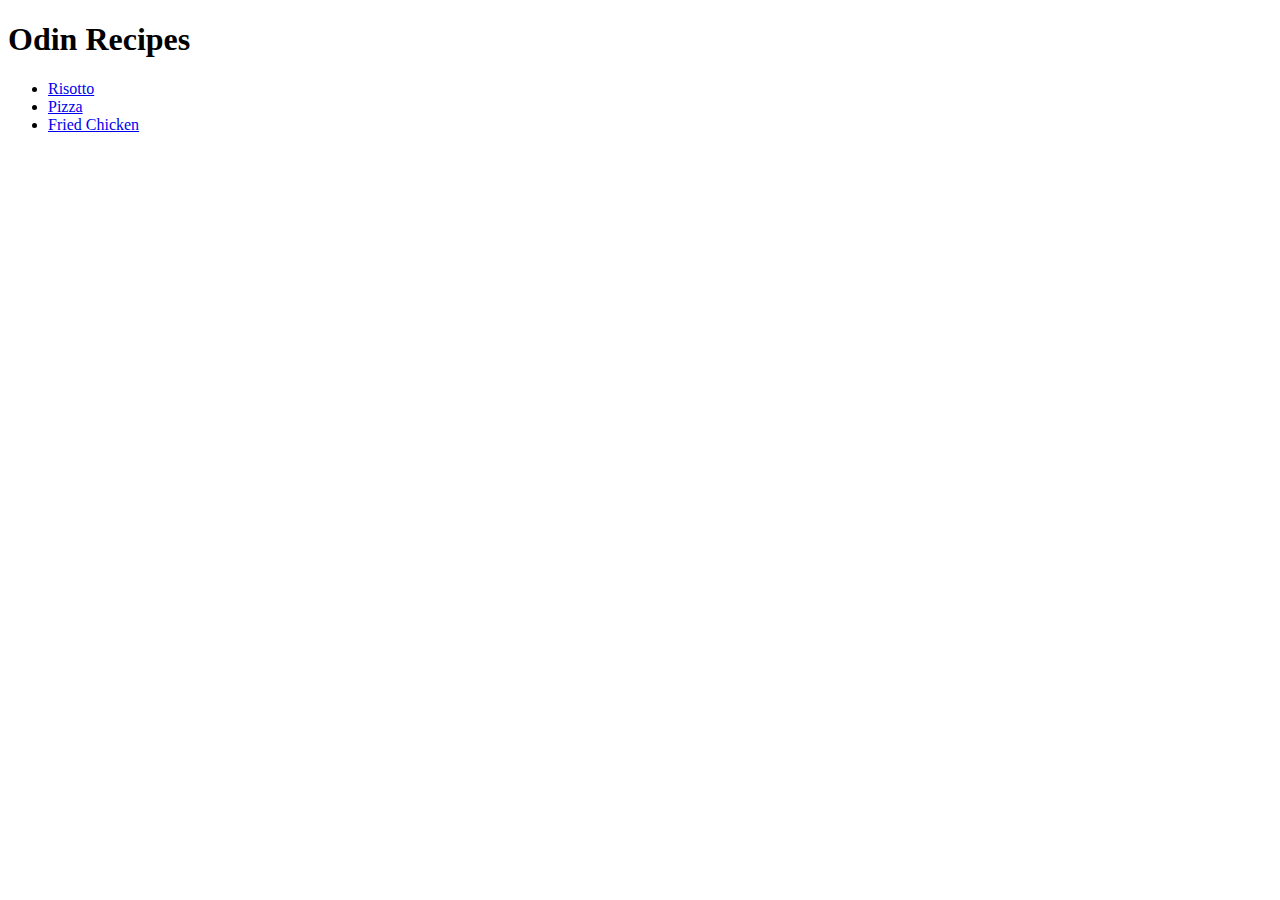
<file: index.html>
<!DOCTYPE html>
<html lang="en">
<head>
    <meta charset="UTF-8">
    <meta name="viewport" content="width=device-width, initial-scale=1.0">
    <title>Project: Recipes</title>
</head>
<body>
    <h1>Odin Recipes</h1>
    <ul>
        <li><a href="recipes/risotto.html" target="_blank" rel="noopener noreferrer">Risotto</a></li>
        <li><a href="recipes/pizza.html" target="_blank" rel="noopener noreferrer">Pizza</a></li>
        <li><a href="recipes/fried-chicken.html" target="_blank" rel="noopener noreferrer">Fried Chicken</a></li>
    </ul>
</body>
</html>
</file>
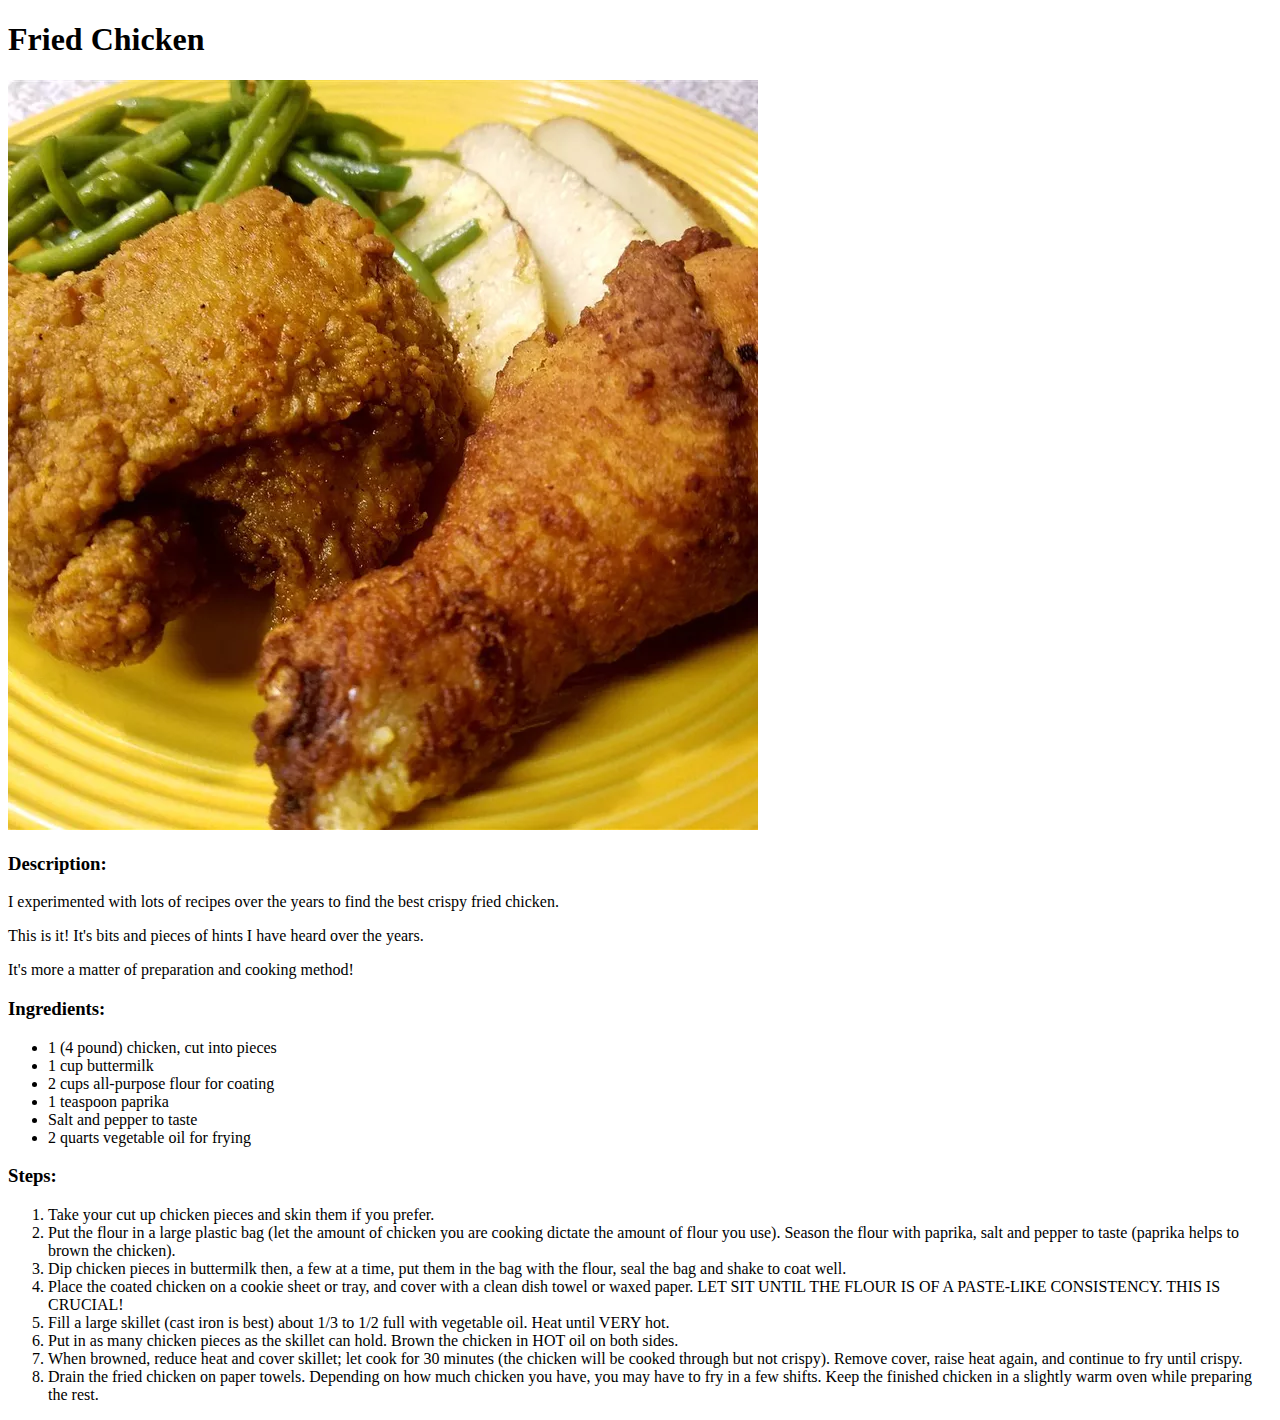
<file: recipes/fried-chicken.html>
<!DOCTYPE html>
<html lang="en">
<head>
    <meta charset="UTF-8">
    <meta name="viewport" content="width=device-width, initial-scale=1.0">
    <title>Fried Chicken</title>
</head>
<body>
    <h1>Fried Chicken</h1>
    <img src="fried-chicken.webp">
    <h3>Description:</h3>
    <p>I experimented with lots of recipes over the years to find the best crispy fried chicken.</p>
    <p>This is it! It's bits and pieces of hints I have heard over the years.</p>
    <p>It's more a matter of preparation and cooking method!</p>
    <h3>Ingredients:</h3>
    <ul>
        <li>1 (4 pound) chicken, cut into pieces</li>
        <li>1 cup buttermilk</li>
        <li>2 cups all-purpose flour for coating</li>
        <li>1 teaspoon paprika</li>
        <li>Salt and pepper to taste</li>
        <li>2 quarts vegetable oil for frying</li>
    </ul>
    <h3>Steps:</h3>
    <ol>
        <li>Take your cut up chicken pieces and skin them if you prefer.</li>
        <li>Put the flour in a large plastic bag (let the amount of chicken you are cooking dictate the amount of flour you use). 
            Season the flour with paprika, salt and pepper to taste (paprika helps to brown the chicken).</li>
        <li>Dip chicken pieces in buttermilk then, a few at a time, put them in the bag with the flour, seal the bag and shake to coat well.</li>
        <li>Place the coated chicken on a cookie sheet or tray, and cover with a clean dish towel or waxed paper. 
            LET SIT UNTIL THE FLOUR IS OF A PASTE-LIKE CONSISTENCY. THIS IS CRUCIAL! </li>
        <li>Fill a large skillet (cast iron is best) about 1/3 to 1/2 full with vegetable oil. Heat until VERY hot. </li>
        <li>Put in as many chicken pieces as the skillet can hold. Brown the chicken in HOT oil on both sides.</li>
        <li>When browned, reduce heat and cover skillet; let cook for 30 minutes (the chicken will be cooked through but not crispy). 
            Remove cover, raise heat again, and continue to fry until crispy.</li>
        <li>Drain the fried chicken on paper towels. Depending on how much chicken you have, you may have to fry in a few shifts. 
            Keep the finished chicken in a slightly warm oven while preparing the rest. </li>
    </ol>
</body>
</html>
</file>
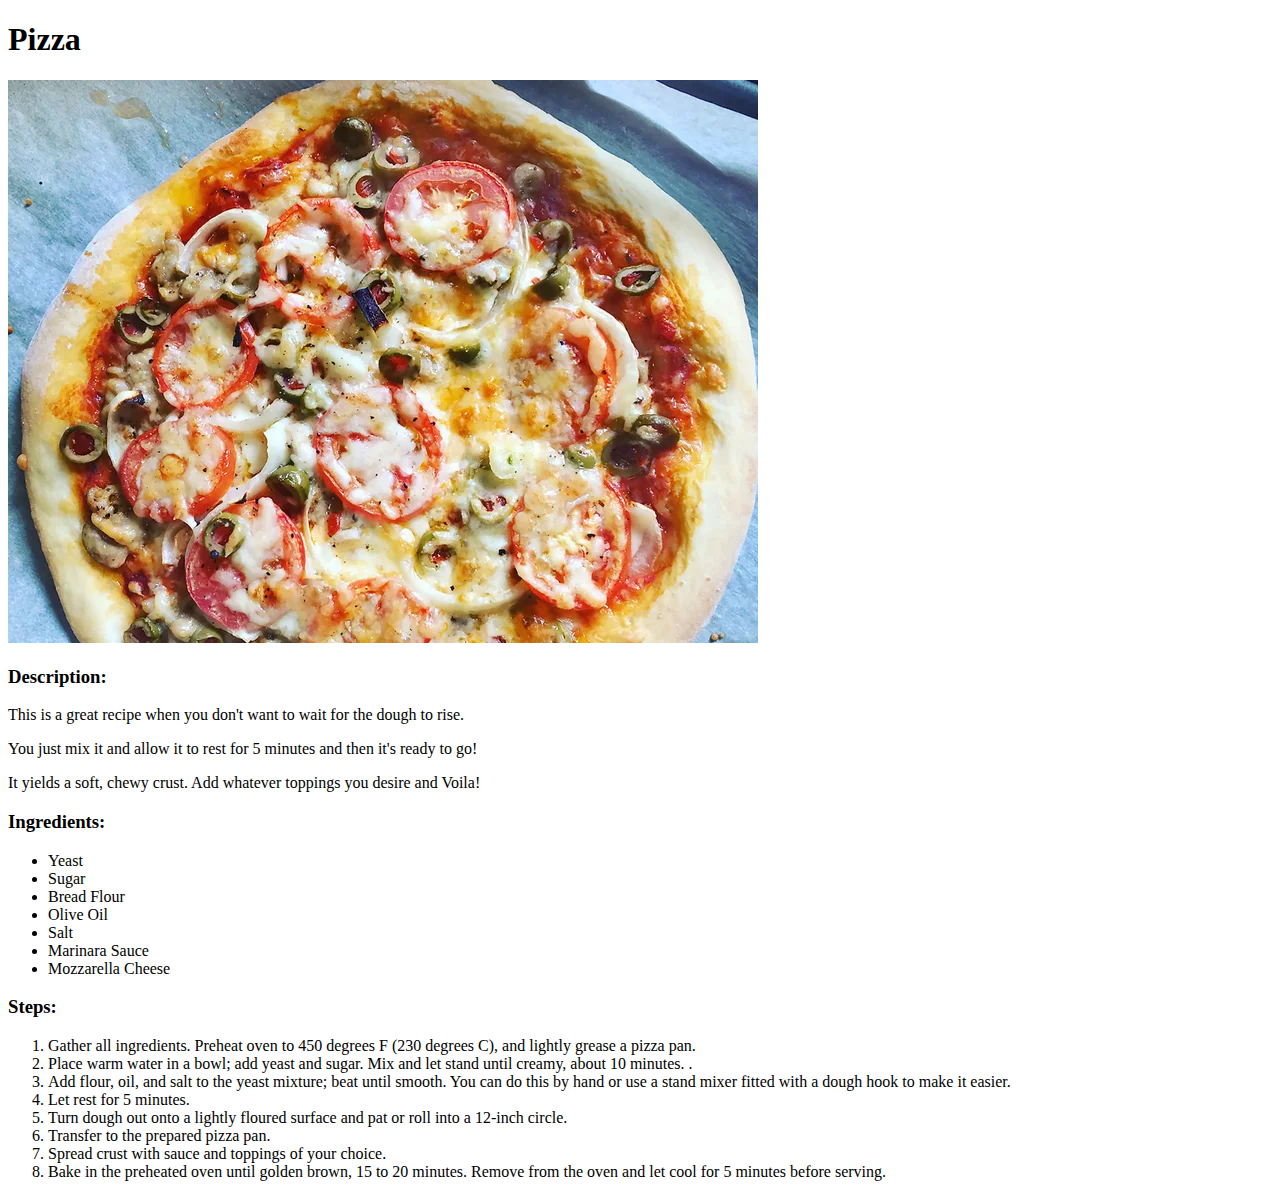
<file: recipes/pizza.html>
<!DOCTYPE html>
<html lang="en">
<head>
    <meta charset="UTF-8">
    <meta name="viewport" content="width=device-width, initial-scale=1.0">
    <title>Pizza</title>
</head>
<body>
    <h1>Pizza</h1>
    <img src="pizza.webp">
    <h3>Description:</h3>
    <p>This is a great recipe when you don't want to wait for the dough to rise. </p>
    <p>You just mix it and allow it to rest for 5 minutes and then it's ready to go!</p>
    <p>It yields a soft, chewy crust. Add whatever toppings you desire and Voila!</p>
    <h3>Ingredients:</h3>
    <ul>
        <li>Yeast</li>
        <li>Sugar</li>
        <li>Bread Flour</li>
        <li>Olive Oil</li>
        <li>Salt</li>
        <li>Marinara Sauce</li>
        <li>Mozzarella Cheese</li>
    </ul>
    <h3>Steps:</h3>
    <ol>
        <li>Gather all ingredients. Preheat oven to 450 degrees F (230 degrees C), and lightly grease a pizza pan.</li>
        <li>Place warm water in a bowl; add yeast and sugar. Mix and let stand until creamy, about 10 minutes. .</li>
        <li>Add flour, oil, and salt to the yeast mixture; beat until smooth. You can do this by hand or use a stand mixer fitted with a dough hook to make it easier. </li>
        <li>Let rest for 5 minutes.</li>
        <li>Turn dough out onto a lightly floured surface and pat or roll into a 12-inch circle.</li>
        <li>Transfer to the prepared pizza pan.</li>
        <li>Spread crust with sauce and toppings of your choice. </li>
        <li>Bake in the preheated oven until golden brown, 15 to 20 minutes. Remove from the oven and let cool for 5 minutes before serving.</li>
    </ol>
</body>
</html>
</file>
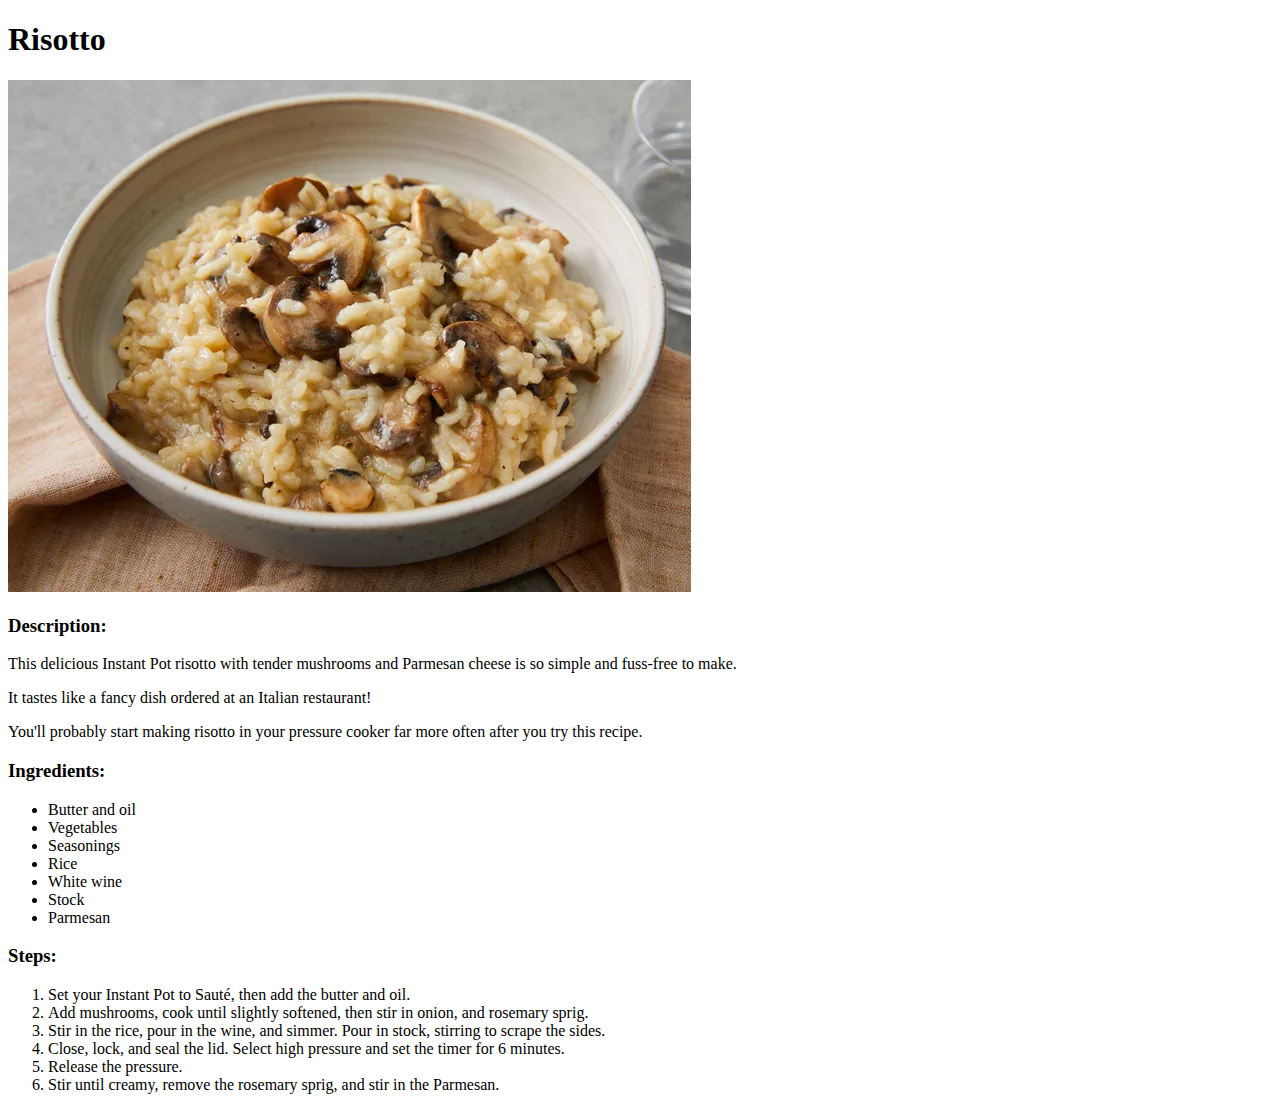
<file: recipes/risotto.html>
<!DOCTYPE html>
<html lang="en">
<head>
    <meta charset="UTF-8">
    <meta name="viewport" content="width=device-width, initial-scale=1.0">
    <title>Risotto</title>
</head>
<body>
    <h1>Risotto</h1>
    <img src="risotto.webp">
    <h3>Description:</h3>
    <p>This delicious Instant Pot risotto with tender mushrooms and Parmesan cheese is so simple and fuss-free to make.</p>
    <p>It tastes like a fancy dish ordered at an Italian restaurant!</p>
    <p>You'll probably start making risotto in your pressure cooker far more often after you try this recipe.</p>
    <h3>Ingredients:</h3>
    <ul>
        <li>Butter and oil</li>
        <li>Vegetables</li>
        <li>Seasonings</li>
        <li>Rice</li>
        <li>White wine</li>
        <li>Stock</li>
        <li>Parmesan</li>
    </ul>
    <h3>Steps:</h3>
    <ol>
        <li>Set your Instant Pot to Sauté, then add the butter and oil. </li>
        <li>Add mushrooms, cook until slightly softened, then stir in onion, and rosemary sprig.</li>
        <li>Stir in the rice, pour in the wine, and simmer. Pour in stock, stirring to scrape the sides.</li>
        <li>Close, lock, and seal the lid. Select high pressure and set the timer for 6 minutes.</li>
        <li>Release the pressure. </li>
        <li>Stir until creamy, remove the rosemary sprig, and stir in the Parmesan. </li>
    </ol>
</body>
</html>
</file>
